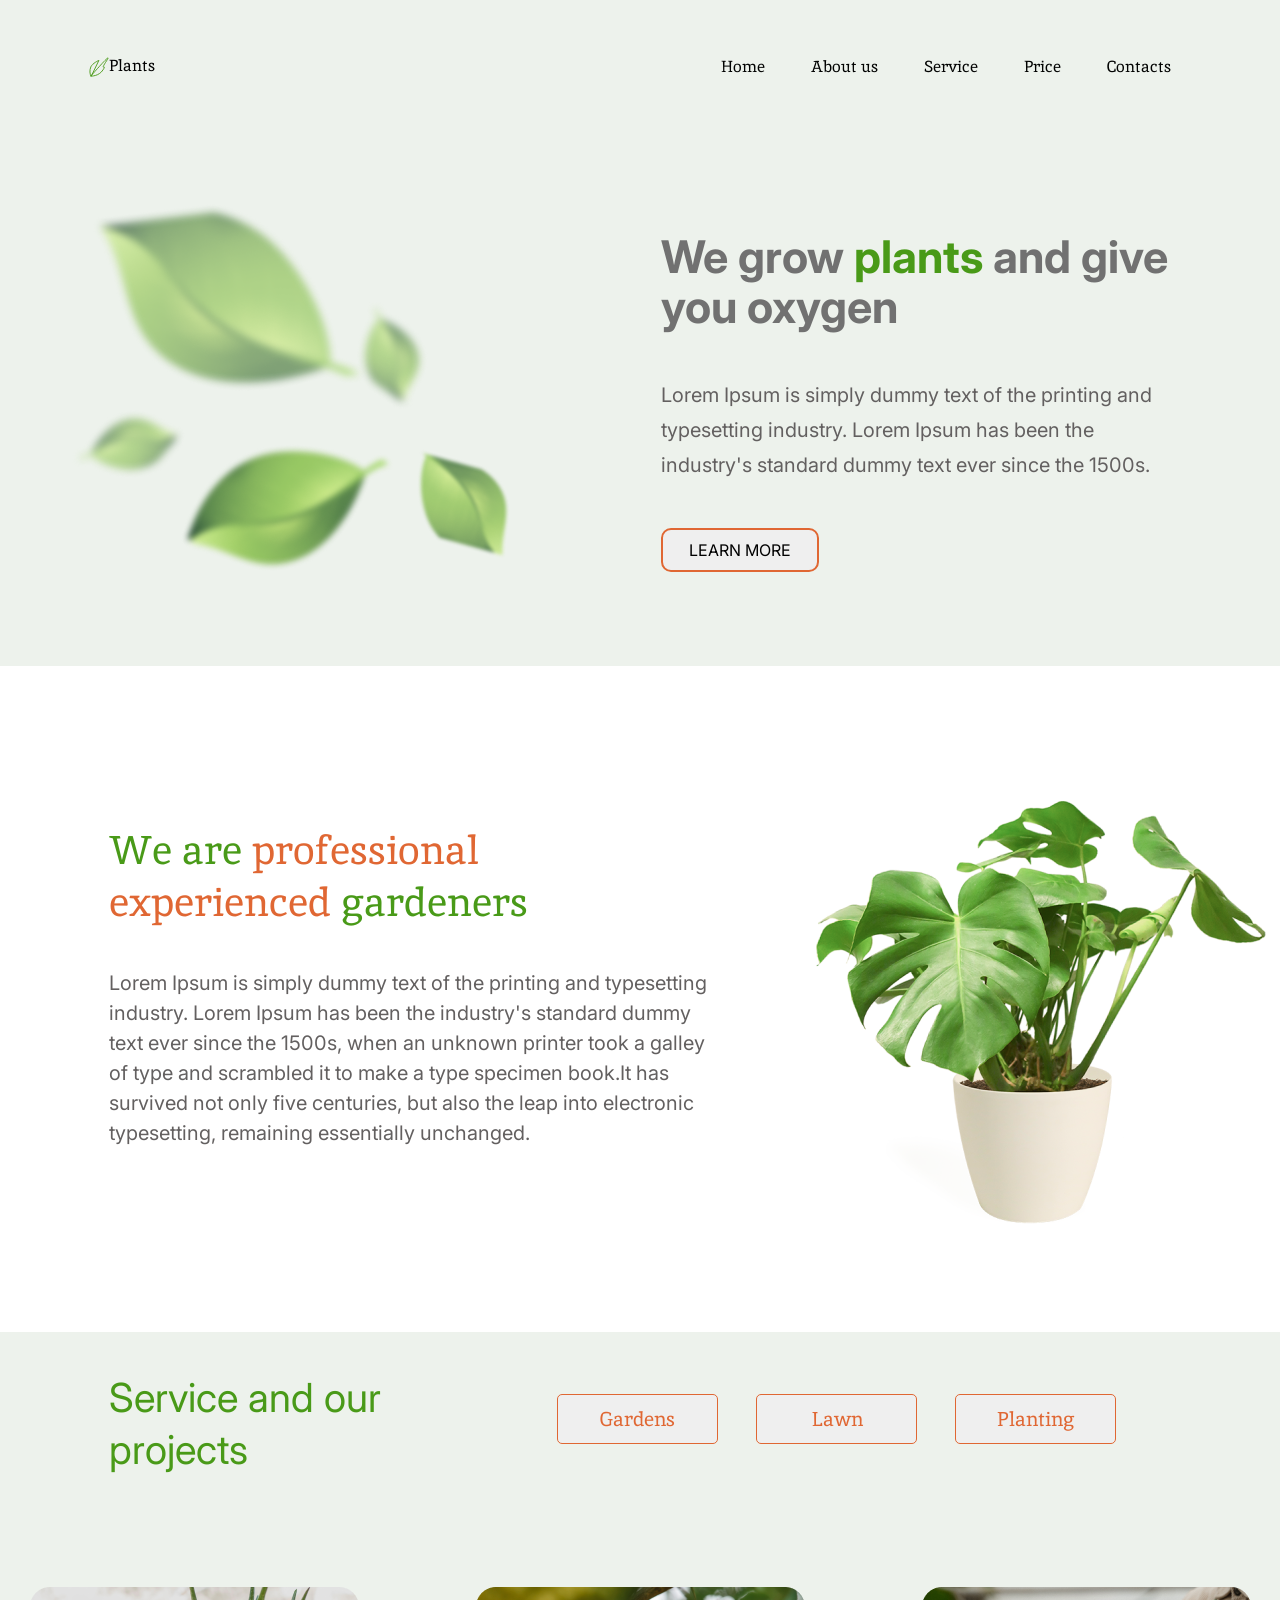
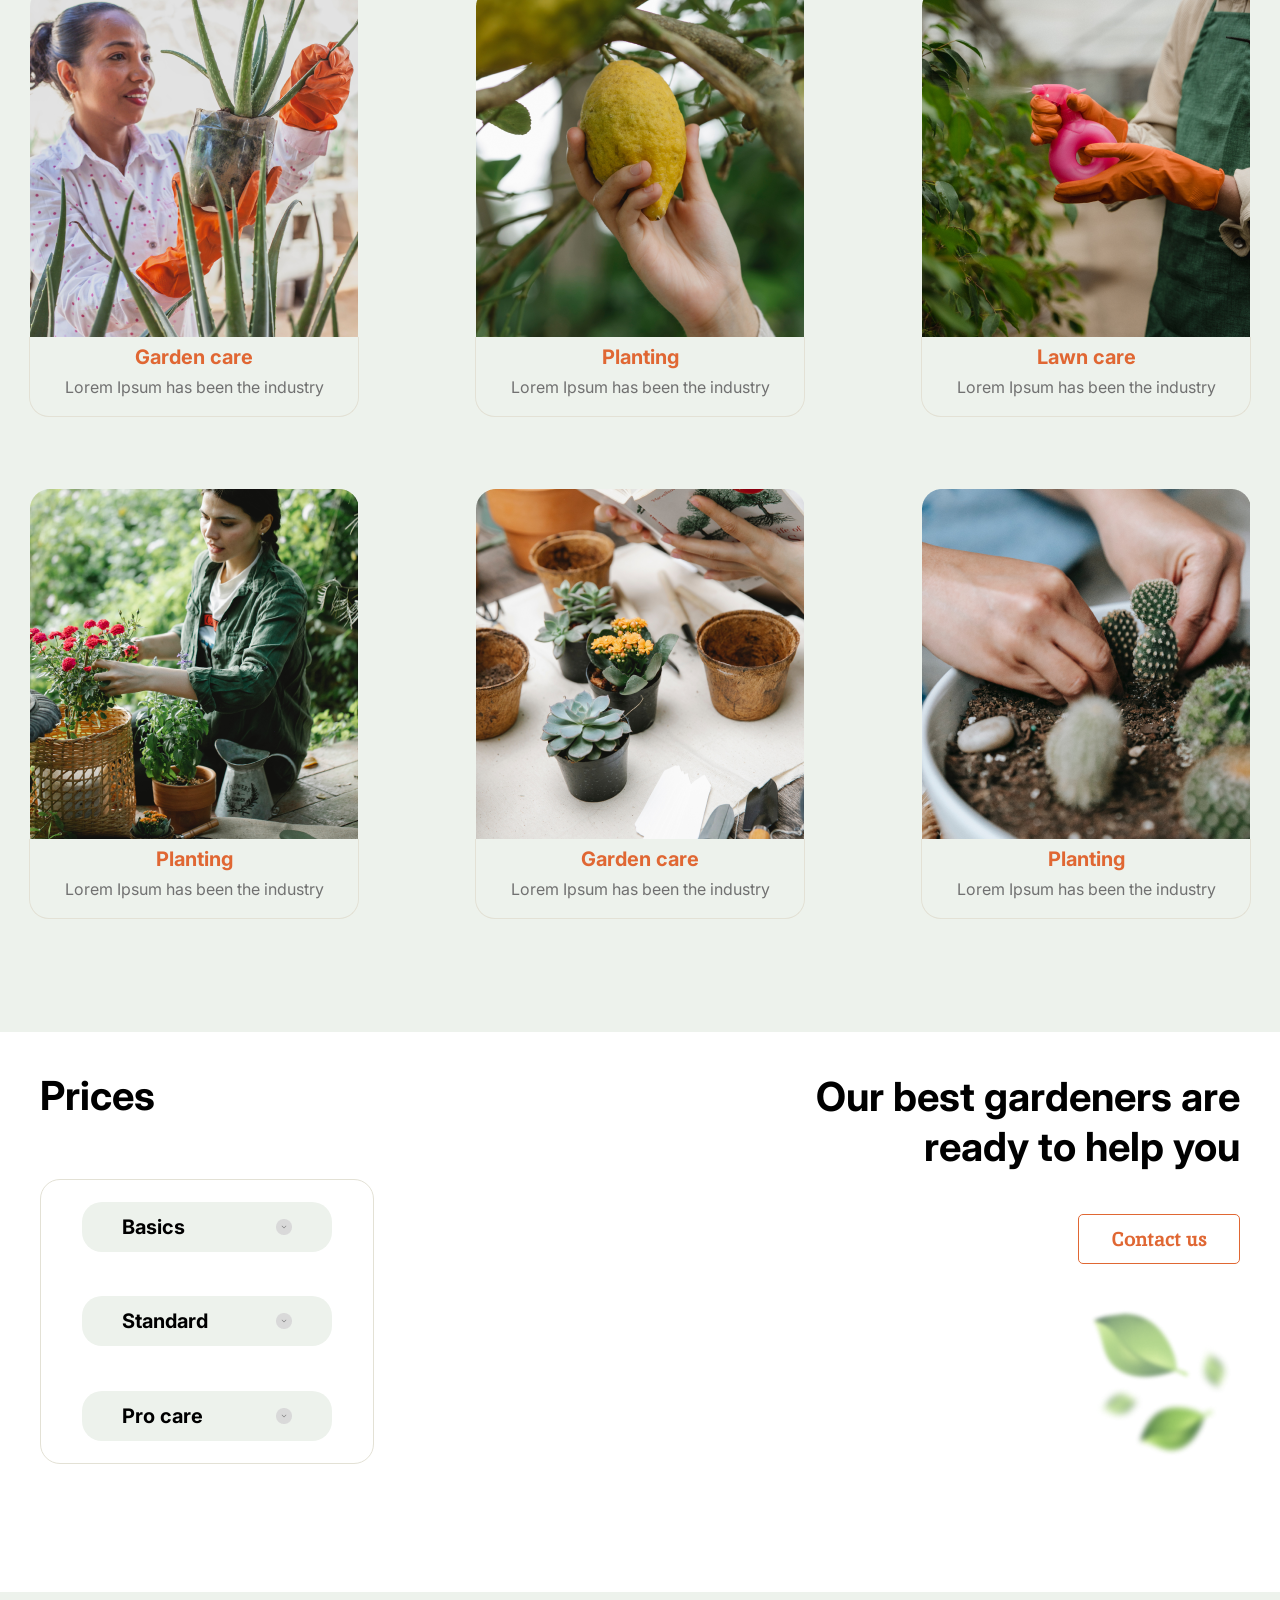
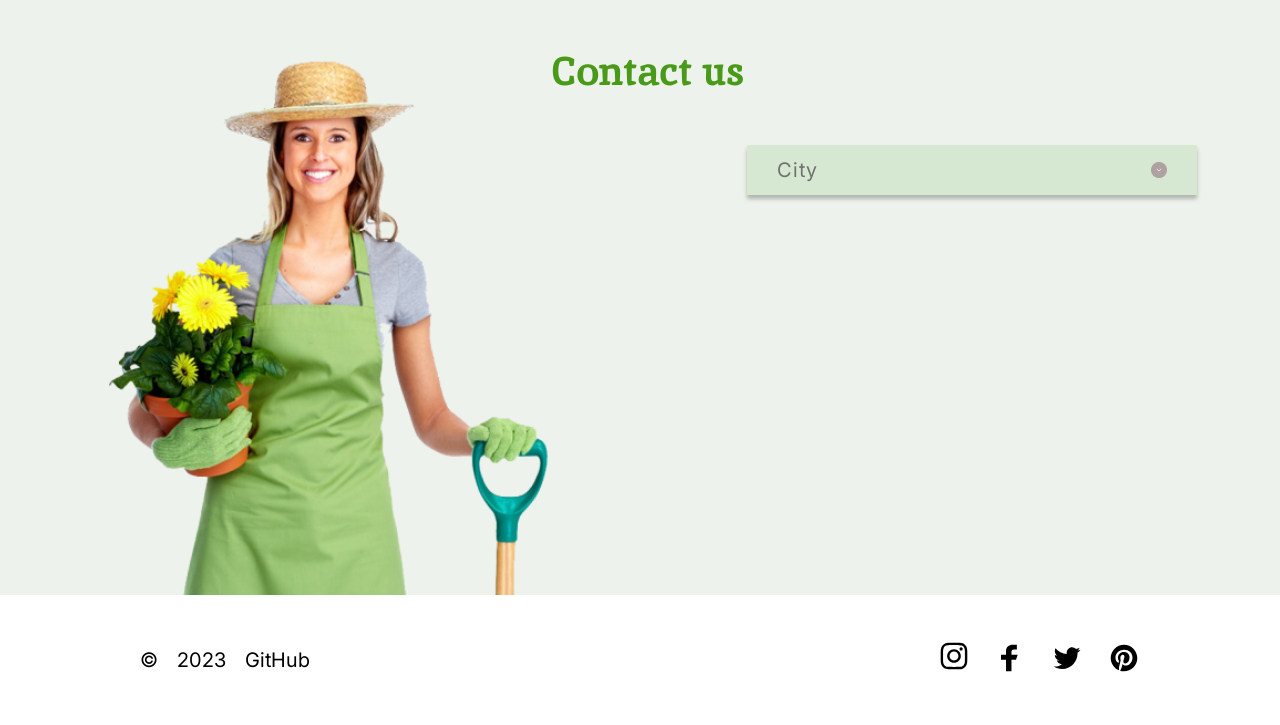
<file: index.html>
<!DOCTYPE html>
<html lang="en">
<head>
    <meta charset="UTF-8">
    <meta http-equiv="X-UA-Compatible" content="IE=edge">
    <meta name="viewport" content="width=device-width, initial-scale=1.0">
    <link rel="preconnect" href="https://fonts.googleapis.com">
    <link rel="preconnect" href="https://fonts.gstatic.com" crossorigin>
    <link type="image/x-icon" href="assets/favicon/favicon-icon.svg" rel="shortcut icon">
    <link href="https://fonts.googleapis.com/css2?family=Inika:wght@400;700&family=Inter:wght@300;400;700&family=Montserrat:wght@400;700&family=Roboto:wght@100;300;500&display=swap" rel="stylesheet">
    <link rel="stylesheet" href="normalize.css">
    <link rel="stylesheet" href="style.css">
    <title>Plants</title>
</head>
<body id="Home" class="container">
    <header id="header">
        <div class="navbar_burger">
            <span class="navbar_burger_line"></span>
        </div>
        <div class="navbar_burger_close">
            <span class="navbar_close_line_1"></span>
            <span class="navbar_close_line_2"></span>
        </div>
        <div class="navbar">
            <a class="text_logo" href="#Home">Plants</a>
            <nav>
               <ul class="nav_list">
                  <li><a class="nav_item" href="#Home">Home</a></li>
                  <li><a class="nav_item" href="#About_us">About us</a></li>
                  <li><a class="nav_item" href="#Service">Service</a></li>
                  <li><a class="nav_item" href="#Price">Price</a></li>
                  <li><a class="nav_item" href="#Contacts">Contacts</a></li>
               </ul>
            </nav>
        </div>
    </header>
    <main class="main">
        <section id="welcome">
            <div class="welcome_container">
                <div class="welcome_img">
                    <img src="assets/image/leafs.png" alt="leafs">
                </div>
                <div class="welcome_wrapper">
                    <h1 class="welcome_title">We grow <span>plants</span> and give you oxygen</h1>
                    <p class="welcome_text">Lorem Ipsum is simply dummy text of the printing and typesetting industry. Lorem Ipsum has been the industry's standard dummy text ever since the 1500s.</p>
                    <button class="welcome_button">LEARN MORE</button>
                </div>
            </div>
        </section>
        <section id="About_us">
            <div class="about_container">
                <h2 class="about_title">We are <span>professional experienced</span> gardeners</h2>
                <p class="about_text">Lorem Ipsum is simply dummy text of the printing and typesetting industry. Lorem Ipsum has been the industry's standard dummy text ever since the 1500s, when an unknown printer took a galley of type and scrambled it to make a type specimen book.It has survived not only five centuries, but also the leap into electronic typesetting, remaining essentially unchanged.</p>
            </div>
            <div class="about_img">
                <img src="assets/image/houseplant_1.png" alt="houseplant">
            </div>
        </section>
        <section id="Service">
            <div class="service_content">
                <h2 class="service_title">Service and our projects</h2>
                <ul class="service_list_buttons">
                    <li>
                        <button id="gardens" class="service_item">Gardens</button>
                    </li>
                    <li>
                        <button id="lawns" class="service_item">Lawn</button>
                    </li>
                    <li>
                        <button id="plantings" class="service_item">Planting</button>
                    </li>
                </ul>
            </div>
            <ul class="services_list">
                <li id="garden_first">
                    <div class="service_img img_first"></div>
                    <div class="description">
                        <p class="description-title">Garden care</p>
                        <p class="description-text">Lorem Ipsum has been the industry</p>
                    </div>
                </li>
                <li id="planting_second">
                    <div class="service_img img_second"></div>
                    <div class="description">
                        <p class="description-title">Planting</p>
                        <p class="description-text">Lorem Ipsum has been the industry</p>
                    </div>
                </li>
                <li id="care_third">
                    <div class="service_img img_third"></div>
                    <div class="description">
                        <p class="description-title">Lawn care</p>
                        <p class="description-text">Lorem Ipsum has been the industry</p>
                    </div>
                </li>
                <li id="planting_fourth">
                    <div class="service_img img_fourth"></div>
                    <div class="description">
                        <p class="description-title">Planting</p>
                        <p class="description-text">Lorem Ipsum has been the industry</p>
                    </div>
                </li>
                <li id="garden_fifth">
                    <div class="service_img img_fifth"></div>
                    <div class="description">
                        <p class="description-title">Garden care</p>
                        <p class="description-text">Lorem Ipsum has been the industry</p>
                    </div>
                </li>
                <li id="planting_sixth">
                    <div class="service_img img_sixth"></div>
                    <div class="description">
                        <p class="description-title">Planting</p>
                        <p class="description-text">Lorem Ipsum has been the industry</p>
                    </div>
                </li>
            </ul>
        </section>
        <section id="Price">
            <div class="prices_container">
                <div class="prices_content">
                    <h2 class="prices_title">Prices</h2>
                    <div class="prices_menu">
                        <div>
                            <div class="price_basic">
                                <span class="text_prices_basics">Basics</span>
                                <img id="dropdown1" class="icon_prices" src="assets/icon/accordion_btn.png" alt="pointer">
                            </div>
                            <div class="price_basic_hidden hidden">
                                <div class="title_price_wrapper">
                                    <p class="title_prices_hidden">Basics</p>
                                    <img id="icon_hidden" src="assets/icon/accordion_btn_hidden.png" alt="pointer">
                                </div>
                                <span class="border_hidden"></span>
                                <p class="text_prices_hidden">Release of Letraset sheets containing Lorem Ipsum passages, and more recently</p>
                                <p class="text_cost_hidden"><span class="text_currency_hidden">$</span><span class="text_number_hidden">15</span> / per hour</p>
                                <a href="#Contacts">
                                    <button class="prices_order">Order</button>
                                </a>
                            </div>
                        </div>
                        <div>
                            <div class="price_basic">
                                <span class="text_prices_basics">Standard</span>
                                <img id="dropdown2" class="icon_prices" src="assets/icon/accordion_btn.png" alt="pointer">
                            </div>
                            <div class="price_standard_hidden hidden">
                                <div class="title_price_wrapper">
                                    <p class="title_prices_hidden">Standard</p>
                                    <img id="icon-standard-hidden" src="assets/icon/accordion_btn_hidden.png" alt="pointer">
                                </div>
                                <span class="border_hidden"></span>
                                <p class="text_prices_hidden">Release of Letraset sheets containing Lorem Ipsum passages, and more recently</p>
                                <p class="text_cost_hidden"><span class="text_currency_hidden">$</span><span class="text_number_hidden">25</span> / per hour</p>
                                <a href="#Contacts">
                                    <button class="prices_order">Order</button>
                                </a>
                            </div>
                        </div>
                        <div>
                            <div class="price_basic">
                                <span class="text_prices_basics">Pro care</span>
                                <img id="dropdown3" class="icon_prices" src="assets/icon/accordion_btn.png" alt="pointer">
                            </div>
                            <div class="price_pro_hidden hidden">
                                <div class="title_price_wrapper">
                                    <p class="title_prices_hidden">Pro care</p>
                                    <img id="icon-care-hidden" src="assets/icon/accordion_btn_hidden.png" alt="pointer">
                                </div>
                                <span class="border_hidden"></span>
                                <p class="text_prices_hidden">Release of Letraset sheets containing Lorem Ipsum passages, and more recently</p>
                                <p class="text_cost_hidden"><span class="text_currency_hidden">$</span><span class="text_number_hidden">35</span> / per hour</p>
                                <a href="#Contacts">
                                    <button class="prices_order">Order</button>
                                </a>
                            </div>
                        </div>
                    </div>
                </div>
                <div class="help_container">
                    <h2 class="title_help">Our best <span>gardeners</span> are ready to help you</h2>
                    <button class="help_btn">Contact us</button>
                    <div class="help_img"></div>
                </div>
            </div>
        </section>
        <section id="Contacts">
            <img class="contant_img" src="assets/image/contact_woman_1.png">
            <div class="contact_container">
                <h2 class="contact_title">Contact us</h2>
                <div>
                    <div class="contact_form">
                        <span class="contacts_text">City</span>
                        <img class="contact_icon" src="assets/icon/accordion_btn1.png" alt="pointer_contact">
                        <img class="contact_icon_hidden hidden" src="assets/icon/accordion_btn_hidden.png" alt="pointer_contact">
                    </div>
                    <div class="contacts_form_hid hidden">
                        <p id="city_Canandaigua" class="contacts_form_text">Canandaigua, NY</p>
                        <p id="city_NewYork" class="contacts_form_text">New York City</p>
                        <p id="city_Yonkers" class="contacts_form_text">Yonkers, NY</p>
                        <p id="city_Sherrill" class="contacts_form_text">Sherrill, NY</p>
                    </div>
                    <div id="Canandaigua" class="contacts_address hidden">
                        <div class="container_address_text">
                            <p class="address_text">City:</p>
                            <p class="address_text">Canandaigua, NY</p>
                        </div>
                        <div class="container_address_text">
                            <p class="address_text">Phone:</p>
                            <p class="address_text">+1 585 393 0001</p>
                        </div>
                        <div class="container_address_text">
                            <p class="address_text">Office adress:</p>
                            <p class="address_text">151 Charlotte Street</p>
                        </div>
                        <a href="tel:+1 585 393 0001">
                            <button class="button_address">Call us</button>
                        </a>
                    </div>
                    <div id="New_York" class="contacts_address hidden">
                        <div class="container_address_text">
                            <p class="address_text">City:</p>
                            <p class="address_text">New York City</p>
                        </div>
                        <div class="container_address_text">
                            <p class="address_text">Phone:</p>
                            <p class="address_text">+1 212 456 0002</p>
                        </div>
                        <div class="container_address_text">
                            <p class="address_text">Office adress:</p>
                            <p class="address_text">9 East 91st Street</p>
                        </div>
                        <a href="tel:+1 212 456 0002">
                            <button class="button_address">Call us</button>
                        </a>
                    </div>
                    <div id="Yonkers" class="contacts_address hidden">
                        <div class="container_address_text">
                            <p class="address_text">City:</p>
                            <p class="address_text">Yonkers, NY</p>
                        </div>
                        <div class="container_address_text">
                            <p class="address_text">Phone:</p>
                            <p class="address_text">+1 914 678 0003</p>
                        </div>
                        <div class="container_address_text">
                            <p class="address_text">Office adress:</p>
                            <p class="address_text">511 Warburton Ave</p>
                        </div>
                        <a href="tel:+1 914 678 0003">
                            <button class="button_address">Call us</button>
                        </a>
                    </div>
                    <div id="Sherrill" class="contacts_address hidden">
                        <div class="container_address_text">
                            <p class="address_text">City:</p>
                            <p class="address_text">Sherrill, NY</p>
                        </div>
                        <div class="container_address_text">
                            <p class="address_text">Phone:</p>
                            <p class="address_text">+1 315 908 0004</p>
                        </div>
                        <div class="container_address_text">
                            <p class="address_text">Office adress:</p>
                            <p class="address_text">14 WEST Noyes BLVD</p>
                        </div>
                        <a href="tel:+1 315 908 0004">
                            <button class="button_address">Call us</button>
                        </a>
                    </div>
                </div>
            </div>
        </section>
    </main>
    <footer class="footer">
        <div class="footer_date">
            <p>&COPY;</p>
            <p>2023</p>
            <a href="https://github.com/Valeriy95">GitHub</a>
        </div>
        <div class="footer_wrapper_media">
            <ul class="footer_list_media">
                <li>
                    <a href="https://github.com/Valeriy95">
                        <img src="assets/icon/Vector.svg" alt="instagram">
                    </a>
                </li>
                <li>
                    <a href="https://github.com/Valeriy95">
                        <img src="assets/icon/fb_1.svg" alt="facebook">
                    </a>
                </li>
                <li>
                    <a href="https://github.com/Valeriy95">
                        <img src="assets/icon/tw_1.svg" alt="twitter">
                    </a>
                </li>
                <li>
                    <a href="https://github.com/Valeriy95">
                        <img src="assets/icon/pinterest_1.svg" alt="pinterest">
                    </a>
                </li>
            </ul>
        </div>
    </footer>
    <script src="index.js"></script>
</body>
</html>
</file>
<file: style.css>
html {
    scroll-behavior: smooth;
    overflow-x: hidden;
  }
 
.container {
    display: flex;
    max-width: 1440px;
    flex-direction: column;
    font-family: Inika, sans-serif;
    margin: auto;
}
 
#header {
    max-width: 1440px;
    height: 134px;
    background-color: #EDF2EC;
}

.navbar {
    display: flex;
    flex-direction: row;
    justify-content: space-between;
    align-items: center;
    max-width: 1220px;
    padding-left: 109px;
    padding-right: 109px;
    height: 50px;
    margin-top: 41px;
}

.nav_list {
    list-style-type: none;
    display: flex;
    flex-direction: row;
    align-content: space-between;
    margin-top: 18px;
}

.text_logo {
    position: relative;
    text-decoration: none;
    color: #000000;
    transition: 0.5s;
}
    
.text_logo:first-child::before {
    content: "";
    position: absolute;
    left: -20px;
    width: 20px;
    height: 20px;
    background-size: contain;
    background-repeat: no-repeat;
    background-image: url(assets/logo/logo_vector.svg);
}
    
.nav_item {
    text-decoration: none;
    color: #010201;
    padding-left: 46px;
    transition: 0.5s;
}

.main {
    font-family: 'Inter';
    font-style: normal;
    font-weight: 400;
}

#welcome {
    max-width: 1440px;
    height: 532px;
    background: #EDF2EC;
}

.welcome_container {
    display: flex;
    flex-direction: row;
    justify-content: space-between;
    max-width: 1240px;
    margin-left: auto;
    margin-right: auto;
    padding-left: 70px;
    padding-right: 70px;
    height: 408px;
    padding-top: 54px;
}

.welcome_wrapper {
    display: flex;
    flex-direction: row;
    flex-wrap: wrap;
    align-content: space-between;
    width: 549px;
    height: 340px;
    padding-top: 44px;
}

.welcome_title {
    width: 549px;
    height: 101px;
    font-family: 'Inter';
    font-style: normal;
    font-weight: 700;
    font-size: 45px;
    line-height: 50px;
    color: #717171;
    margin: 0;
}

.welcome_wrapper span {
    color: #499A18;
}

.welcome_text {
    width: 526px;
    height: 105px;
    font-size: 20px;
    line-height: 35px;
    color: #636060;
}

.welcome_button {
    width: 158px;
    height: 44px;
    border: 2px solid #E06733;
    font-size: 100%;
    border-radius: 10px;
    font-family: 'Inter';
    transition: 0.5s;
}

#About_us {
    display: flex;
    flex-direction: row;
    max-width: 1440px;
    height: 666px;
    justify-content: space-between;
    align-items: center;
    margin-left: auto;
    margin-right: auto;
}

.about_container {
    width: 605px;
    height: 350px;
    padding-left: 109px;
}

.about_title {
    width: 463px;
    height: 102px;
    margin: 0;
    font-family: 'Inika';
    font-style: normal;
    font-weight: 400;
    font-size: 40px;
    line-height: 52px;
    color: #499A18;
}

.about_title span {
    color: #E06733;
}

.about_text {
    width: 605px;
    height: 208px;
    margin-top: 42px;
    font-size: 20px;
    line-height: 30px;
    color: #636060;
}

.about_img {
    width: 464px;
    height: 479px;
}

#Service {
    display: flex;
    flex-direction: column;
    max-width: 1440px;
    height: 1300px;
    background: #EDF2EC;
}

.service_content {
    display: flex;
    flex-direction: row;
    justify-content: space-between;
    align-items: center;
    padding-left: 109px;
    padding-top: 40px;
    width: 1007px;
    height: 94px;
    margin-bottom: 105px;
}

.service_title {
    width: 306px;
    height: 94px;
    margin: 0;
    font-size: 40px;
    line-height: 52px;
    font-family: 'Inter';
    font-style: normal;
    font-weight: 400;
    color: #499A18;
}

.service_list_buttons {
    display: flex;
    flex-direction: row;
    flex-wrap: wrap;
    justify-content: space-between;
    list-style-type: none;
    width: 559px;
    height: 50px;
}

.service_item {
    width: 161px;
    height: 50px;
    border: 1px solid #E06733;
    color: #E06733;
    border-radius: 5px;
    font-family: 'Inika';
    font-style: normal;
    font-weight: 400;
    font-size: 20px;
    line-height: 26px;
    transition: 0.5s;
}

.services_list {
    display: flex;
    flex-direction: row;
    flex-wrap: wrap;
    justify-content: space-between;
    height: 955px;
    max-width: 1222px;
    margin-left: auto;
    margin-right: auto;
    padding: 0px;
    list-style-type: none;
}

.service_img {
    width: 329px;
    height: 350px;
}

.img_first {
    background-image: url(assets/image/first.png)
}

.img_second {
    background-image: url(assets/image/second.png)
}

.img_third {
    background-image: url(assets/image/third.png)
}

.img_fourth {
    background-image: url(assets/image/fourth.png)
}

.img_fifth {
    background-image: url(assets/image/fifth.png)
}

.img_sixth {
    background-image: url(assets/image/sixth.png)
}

.description {
    box-sizing: border-box;
    display: flex;
    flex-direction: column;
    width: 330px;
    height: 80px;
    border-width: 0px 1px 1px 1px;
    border-style: solid;
    border-color: #E3E1D5;
    border-radius: 0px 0px 20px 20px;
    margin-bottom: 72px;
}

.description-title {
    font-family: 'Inter';
    font-style: normal;
    font-weight: 700;
    font-size: 20px;
    line-height: 20px;
    margin: 10px 0px;
    text-align: center;
    color: #E06733;
}

.description-text {
    margin: 0;
    font-family: 'Inter';
    font-style: normal;
    font-weight: 400;
    font-size: 16px;
    line-height: 20px;
    text-align: center;
    color: #717171;
}

#Price {
    max-width: 1440px;
    height: 560px;
}

.prices_container {
    display: flex;
    flex-direction: row;
    justify-content: space-between;
    height: 405px;
    padding-top: 40px;
    max-width: 1222px;
    padding-left: 40px;
    padding-right: 40px;
    margin-left: auto;
    margin-right: auto;
}

.prices_content {
    display: flex;
    flex-direction: column;
    justify-content: space-between;
    width: 332px;
    height: 392px;
}

.prices_title {
    width: 135px;
    height: 49px;
    margin: 0px;
    font-family: 'Inter';
    font-style: normal;
    font-weight: 700;
    font-size: 40px;
    line-height: 48px;
    color: #000000;
}

.prices_menu {
    display: flex;
    flex-direction: column;
    justify-content: space-around;
    align-items: center;
    width: 332px;
    height: 283px;
    border: 1px solid #E3E1D5;
    border-radius: 20px;
}

.text_prices_basics {
    font-style: normal;
    font-weight: 700;
    font-size: 20px;
    line-height: 20px;
    color: #000000;
    text-align: start;
    font-family: 'Inter';
    padding-left: 40px;
}

.price_basic {
    display: flex;
    justify-content: space-between;
    align-items: center;
    width: 250px;
    height: 50px;
    background: #EDF2EC;
    border-radius: 20px;
    border-color: #EDF2EC;
    cursor: pointer;
}

.icon_prices {
    padding-right: 40px;
}

.price_basic_hidden,
.price_standard_hidden,
.price_pro_hidden {
    position: absolute;
    margin-top: -50px;
    width: 250px;
    height: 154px;
    background: #D6E7D2;
    border-radius: 20px;
    z-index: 1;
    cursor: pointer;
}

.title_prices_hidden {
    margin: 0px;
    padding-left: 40px;
    font-family: 'Inter';
    font-style: normal;
    font-weight: 700;
    font-size: 20px;
    line-height: 20px;
    color: #000000;
    text-align: start;
}

#icon_hidden,
#icon-standard-hidden,
#icon-care-hidden {
    width: 16px;
    height: 16px;
    padding-right: 40px;
}

.border_hidden {
    display: block;
    width: 164px;
    height: 0px;
    border: 0.5px solid #AEA1A1;
    margin-left: auto;
    margin-right: auto;
}

.title_price_wrapper {
    display: flex;
    flex-direction: row;
    justify-content: space-between;
    align-items: center;
    height: 40px;
}

.text_prices_hidden {
    width: 169px;
    height: 30px;
    padding-left: 40px;
    font-family: 'Inter';
    font-style: normal;
    font-weight: 300;
    font-size: 10px;
    line-height: 10px;
    color: #717171;
}

.text_cost_hidden {
    width: 123px;
    height: 17px;
    padding-left: 40px;
    margin: 10px 0px;
    font-family: 'Inter';
    font-style: normal;
    font-weight: 400;
    font-size: 12px;
    line-height: 20px;
    color: #000000;
}

.text_currency_hidden{
    font-weight: bold;
    color: #E06733;
}

.text_number_hidden {
    font-size: 16px;
    font-weight: bold;
    color: #E06733;
}

.prices_order {
    width: 86px;
    height: 25px;
    margin-left: 40px;
    background: #FFFFFF;
    border-radius: 10px;
    border: 1px solid #FFFFFF;
    font-family: 'Inter';
    font-style: normal;
    font-weight: 700;
    font-size: 14px;
    line-height: 20px;
    color: #717171;
    transition: 0.5s;
}

.help_container {
    display: flex;
    flex-direction: column;
    align-items: end;
    justify-content: space-between;
}

.title_help {
    width: 454px;
    height: 103px;
    margin: 0px;
    font-family: 'Inter';
    font-style: normal;
    font-weight: 700;
    font-size: 40px;
    line-height: 50px;
    text-align: right;
    color: #000000;
}

.help_btn {
    width: 162px;
    height: 50px;
    border: 1px solid #E06733;
    border-radius: 5px;
    font-family: 'Inika';
    font-style: normal;
    font-weight: 700;
    font-size: 20px;
    line-height: 26px;
    text-align: center;
    color: #E06733;
    background-color: #FFFFFF;
    transition: 0.5s;
}

.help_img {
    width: 152px;
    height: 175px;
    background-size: contain;
    background-repeat: no-repeat;
    background-image: url(assets/image/leafs2.png)
}

#Contacts {
    display: flex;
    justify-content: space-between;
    max-width: 1440px;
    height: 550px;
    padding-top: 53px;
    padding-left: 109px;
    padding-right: 109px;
    background: #EDF2EC;
}

.contact_container {
    width: 660px;
    display: flex;
    justify-content: space-between;
}

.contact_title {
    width: 195px;
    height: 51px;
    margin: 0px;
    font-family: 'Inika';
    font-style: normal;
    font-weight: 700;
    font-size: 40px;
    line-height: 52px;
    color: #499A18;
}

.contact_form {
    display: flex;
    justify-content: space-between;
    align-items: center;
    height: 50px;
    width: 450px;
    margin-top: 100px;
    background: #D6E7D2;
    box-shadow: 0px 4px 4px rgba(0, 0, 0, 0.25);
}

.contacts_text {
    padding-left: 30px;
    font-family: 'Inter';
    font-style: normal;
    font-weight: 400;
    font-size: 20px;
    line-height: 40px;
    letter-spacing: 0.05em;
    color: #717171;
}

.contact_icon,
.contact_icon_hidden {
    margin-right: 30px;
}

.contacts_form_hid {
    display: flex;
    flex-direction: column;
    justify-content: center;
    width: 450px;
    height: 234px;
    background: #DCE9D9;
}

.contacts_form_text {
    width: 380px;
    height: 35px;
    margin-bottom: 0px;
    font-family: 'Inter';
    font-style: normal;
    font-size: 16px;
    line-height: 30px;
    letter-spacing: 0.05em;
    margin-left: 30px;
    border: 1px solid #D9D9D9;
    border-width: 0px 0px 2px 0px;
    color: #499A18;
}

.contacts_form_text:hover {
    color: #717171;
    border-color: #717171;
    cursor: pointer;
}

.contacts_address {
    width: 448px;
    height: 214px;
    margin-top: 47px;
    background: #EDF2EC;
    border: 1px solid #000000;
    border-radius: 20px;
}

.container_address_text {
    display: flex;
    justify-content: space-between;
    padding-left: 30px;
    height: 40px;
    width: 308px;
}

.address_text {
    font-family: 'Inter';
    font-style: normal;
    font-weight: 400;
    font-size: 16px;
    line-height: 40px;
    letter-spacing: 0.05em;
    color: #000000;
}

.button_address {
    width: 122px;
    height: 26px;
    margin-top: 30px;
    margin-left: 162px;
    font-size: 10px;
    border: 1px solid #E06733;
    border-radius: 5px;
    transition: 0.5s;
}

.footer {
    display: flex;
    flex-direction: row;
    justify-content: space-between;
    align-items: center;
    max-width: 1222px;
    min-width: 1000px;
    margin-left: auto;
    margin-right: auto;
    height: 130px;
}

.footer_date {
    display: flex;
    flex-direction: row;
    align-items: baseline;
    width: 170px;
    justify-content: space-between;
}

.footer_date p,
.footer_date a {
    font-family: 'Inter';
    font-style: normal;
    font-weight: 400;
    font-size: 20px;
    line-height: 50px;
    text-decoration: none;
    color: #000;
}

.footer_wrapper_media {
    display: flex;
}

.footer_list_media {
    display: flex;
    flex-direction: row;
    list-style-type: none;
    justify-content: space-between;
    width: 200px;
}

.contacts_active {
    background: #C1E698;
    box-shadow: 0px 0px 0px 0px #FFFFFF;
}

.welcome_button:hover,
.help_btn:hover,
.service_item:hover,
.button_address:hover,
.prices_order:hover {
    cursor: pointer;
    background-color: #E06733;
    color: #FFFFFF;
    transition: 0.5s;
}

.nav_item:hover,
.footer_date a:hover,
.text_logo:hover {
    color: #E06733;
    transition: 0.5s;
}

.contact_icon:hover,
.contact_icon_hidden:hover {
    cursor: pointer;
}

.blurs {
    filter: blur(2px);
}
 
.active {
    color:#FFFFFF;
    background-color: #E06733;
}

@media (max-width: 1000px) and (min-width: 701px) {
    #header {
        max-width: 1000px;
        height: 117px;
    }

    .navbar {
        max-width: 670px;
        margin-left: auto;
        margin-right: auto;
    }

    #welcome {
        max-width: 1000px;
        height: 420px;
    }

    .welcome_container {
        max-width: 670px;
        height: 310px;
        flex-direction: row-reverse;
    }

    .welcome_wrapper {
        width: 346px;
        height: 310px;
        padding-top: 0px
    }

    .welcome_title {
        width: 341px;
        height: 101px;
        font-size: 35px;
    }

    .welcome_text {
        width: 341px;
        height: 105px;
        font-size: 16px;
        line-height: 25px;
        letter-spacing: 0.1px;
    }

    .welcome_img img{
        width: 280px;
        height: 255px;
    }

    #About_us {
        max-width: 1000px;
        height: 783px;
        flex-direction: column;
    }

    .about_container {
        width: 668px;
        padding-top: 40px;
        padding-left: 0px;
    }

    .about_img {
        display: flex;
        justify-content: center;
        padding-top: 40px;
    }
    .about_img img {
        width: 250px;
        height: 258px;
    }

    .about_title {
        width: 423px;
        font-size: 35px;
        line-height: 46px;
        text-align: center;
        margin-left: auto;
        margin-right: auto;
    }

    .about_text {
        width: 670px;
        margin-left: auto;
        margin-right: auto;
        font-size: 20px;
        line-height: 30px;
    }

    #Service {
        max-width: 1000px;
        height: 1780px;
    }

    .service_content {
        flex-direction: column;
        align-items: start;
        height: 200px;
        margin-left: 50px;
        margin-bottom: 40px;
    }

    .service_list_buttons {
        margin-top: 50px;
        padding-left: 0px;
    }

    .services_list {
        max-width: 770px;
        padding-left: 50px;
        padding-right: 50px;
    }

    .service_img  {
        width: 279px;
    }

    .img_first {
        background-image: url(assets/image/first380.png)
    }
    
    .img_second {
        background-image: url(assets/image/second380.png)
    }
    
    .img_third {
        background-image: url(assets/image/third380.png)
    }
    
    .img_fourth {
        background-image: url(assets/image/fourth380.png)
    }
    
    .img_fifth {
        background-image: url(assets/image/fifth380.png)
    }
    
    .img_sixth {
        background-image: url(assets/image/sixth380.png)
    }

    .description  {
        width: 279px;
    }

    #Price {
        max-width: 770px;
        height: 585px;
        margin-left: auto;
        margin-right: auto;
    }

    .prices_container {
        margin-left: auto;
        margin-right: auto;
        max-width: 720px;
        height: 530px;
        padding-left: 40px;
        padding-top: 40px;
    }

    .prices_title {
        font-size: 35px;
        line-height: 42px;
    }

    .help_container {
        width: 296px;
        height: 368px;
        padding-top: 100px;
    }

    .title_help {
        width: 296px;
        height: 78px;
        font-size: 25px;
        line-height: 35px;
    }


    #Contacts {
        max-width: 1000px;
        height: 740px;
        padding-left: 50px;
        padding-right: 50px;
        padding-top: 0px;
        flex-direction: column-reverse;
        align-items: center;
    }

    .contant_img {
        width: 200px;
        height: 249px;
    }

    .contact_container {
        flex-direction: column;
        width: 460px;
        align-items: center;
        margin-top: 30px;
    }

    .contact_title {
        margin: 0px;
    }

    .contact_form {
        margin-top: 50px;
    }

    .footer {
        max-width: 1000px;
        min-width: 0px;
        flex-direction: column;
        justify-content: center;
    }

    .footer_date p {
        margin: 0px;
    }

    .footer_list_media {
        padding-left: 0px;
    }
}

@media (max-width: 699px) {

    #header {
        max-width: 699px;
        height: 96px;
        display: flex;
        flex-direction: row;
        align-items: center;
        padding-left: 40px;
    }

    .navbar {
        max-width: 699px;
        padding-right: 0px;
        padding-left: 0px;
        margin: 0px;
    }

    .nav_list {
        display: flex;
        flex-direction: column;
        justify-content: space-evenly;
        position: fixed;
        right: 0px;
        top: -150%;
        height: 99%;
        margin: 0;
        width: 170px;
        transition: all 1.5s ease 0s;
        background-color: #D6E7D2;
        border-radius: 20px 0 0 20px;
        border: 3px solid #499A18;
    }

    .nav_list_open {
        top: 0%;
    }

    .nav_item {
        color: #717171;
        margin-left: 18px;
        font-size: 30px;
        padding-left: 0px;
    }

    .navbar_burger {
        display: block;
        position: relative;
        width: 40px;
        height: 24px;
        left: 80%;
        z-index: 0;
    }

    .navbar_burger::before,
    .navbar_burger::after {
        content: '';
        background-color: #FFFFFF;
        position: absolute;
        width: 40px;
        height: 0px;
        border: 1px solid #717171;
    }

    .navbar_burger::before {
        top: 0px;
    }

    .navbar_burger::after {
        bottom: 0px;
    }

    .navbar_burger_close {
        position: fixed;
        width: 30px;
        height: 30px;
        z-index: 2;
        right: 30px;
        margin-top: -330px;
        transition: all 1s ease 0s;
    }

    .navbar_close_line_1,
    .navbar_close_line_2 {
        position: absolute;
        width: 100%;
        height: 0px;
        border: 1px solid #717171;
    } 

    .navbar_close_line_1 {
        transform: rotate(45deg); 
    }

    .navbar_close_line_2 {
        transform: rotate(-225deg);
    }

    .navbar_burger_line {
        position: absolute;
        width: 40px;
        height: 0px;
        top: 11px;
        border: 1px solid #717171;
    }

    .navbar_burger:hover,
    .navbar_burger::before:hover,
    .navbar_burger::after:hover,
    .navbar_burger_line:hover {
        border-color:#E06733;
        cursor: pointer;
    }

    #welcome {
        max-width: 699px;
        height: 300px;
    }

    .welcome_container {
        max-width: 699px;
        height: 300px;
        padding-top: 0px;
    }

    .welcome_img {
        display: none;
    }

    .welcome_wrapper {
        width: 330px;
        height: 252px;
        padding-top: 25px;
    }

    .welcome_title {
        width: 330px;
        height: 72px;
        font-size: 25px;
        line-height: 35px;
    }

    .welcome_text {
        width: 320px;
        height: 106px;
        font-size: 16px;
        line-height: 25px;
    }

    .welcome_button {
        width: 100px;
        height: 35px;
        font-size: 10px;
    }

    #About_us {
        max-width: 699px;
        height: 516px;
        flex-direction: column;
        justify-content: end;
    }

    .about_container {
        width: 330px;
        padding-left: 0px;
    }

    .about_title {
        width: 288px;
        height: 58px;
        font-size: 25px;
        line-height: 33px;
    }

    .about_text {
        width: 330px;
        font-size: 15px;
        line-height: 25px;
        margin-top: 30px;
    }

    .about_img,
    .about_img img {
        width: 150px;
        height: 147px;
    }

    #Service {
        max-width: 699px;
        height: 3150px;
    }

    .service_content {
        height: 200px;
        width: 252px;
        flex-direction: column;
        padding-right: 0px;
        padding-left: 40px;
        margin-bottom: 30px;
    }

    .service_title {
        height: 69px;
        width: 187px;
        font-size: 25px;
        line-height: 33px;
    }

    .service_list_buttons {
        width: 252px;
        height: 80px;
    }

    .service_item {
        width: 121px;
        height: 35px;
        font-size: 15px;
    }

    .services_list {
        display: block;
        max-width: 550px;
        height: 2870px;
    }

    .service_img {
        width: 280px;
        background-repeat: round;
    }

    .description {
        width: 280px;
        align-items: center;
        margin-bottom: 45px;
    }

    .description-title {
        margin: 7px 0px;
    }

    .description-text {
        width: 201px;
    }

    #Price {
        max-width: 699px;
        height: 512px;
    }

    .prices_container {
        flex-direction: column;
        max-width: 699px;
        height: 512px;
        padding-top: 0px;
        justify-content: space-evenly;
        align-items: center;
    }

    .prices_content {
        width: 224px;        
        height: 300px;
        align-items: center;

    }

    .prices_title {
        width: 90px;
        height: 27px;
        font-size: 25px;
        line-height: 31px;
    }

    .prices_menu {
        width: 224px;
        height: 235px;
    }

    .price_basic {    
        width: 180px;
    } 

    .text_prices_basics {
        font-size: 15px;
        padding-left: 30px;
    }

    .icon_prices {
        padding-right: 30px;
    }

    .help_container {
        align-items: center;
    }

    .title_help {
        width: 230px;
        height: 77px;
        font-size: 20px;
        line-height: 30px;
        text-align: center;
    }

    .title_help span {
        color: #499A18;
    }

    .help_btn {
        width: 121px;
        height: 35px;
        font-size: 15px;
    }

    .help_img {
        display: none;
    }

    .price_basic_hidden, 
    .price_standard_hidden, 
    .price_pro_hidden {
        width: 180px;
    }

    .title_prices_hidden {
        font-size: 15px;
        padding-left: 30px;
    }

    #icon_hidden, 
    #icon-standard-hidden, 
    #icon-care-hidden {
        padding-right: 30px;
    }

    .border_hidden {
        width: 120px;
    }

    .text_prices_hidden {
        width: 130px;
        padding-left: 30px;
    }

    .text_cost_hidden {
        padding-left: 30px;
    }

    #Contacts {
        max-width: 699px;
        flex-direction: column-reverse;
        height: 445px;
        padding-left: 40px;
        padding-right: 40px;
        align-items: center;
    }

    .contant_img {
        width: 100px;
        height: 125px;
    }

    .contact_container {
        flex-direction: column;
        width: 300px;
        align-items: center;
    }

    .contact_title {
        height: 32px;
        font-size: 25px;
        text-align: center;
        margin: 0;
    }

    .contact_form {
        width: 300px;
        margin-top: 70px;
    }

    .contacts_form_hid {
        width: 300px;
        position: absolute;
    }

    .contacts_form_text {
        width: 230px;
    }

    .contacts_address {
        position: absolute;
        width: 282px;
    }

    .container_address_text {
        width: 210px;
    }

    .address_text {
        line-height: 20px;
    }

    .button_address {
        margin-left: 80px;
    }

    .footer {
        max-width: 699px;
        min-width: 0px;
        flex-direction: column;
    }

    .footer_date p {
        margin: 10px 0px;
    }

    .footer_list_media {
        padding-left: 0;
        margin: 10px 0px;
    }

    .navbar_burger_close:hover,
    .navbar_burger:hover {
        cursor: pointer;
    }
}

.hidden {
    display: none;
}

.opacity {
    opacity: 0;
}
</file>
